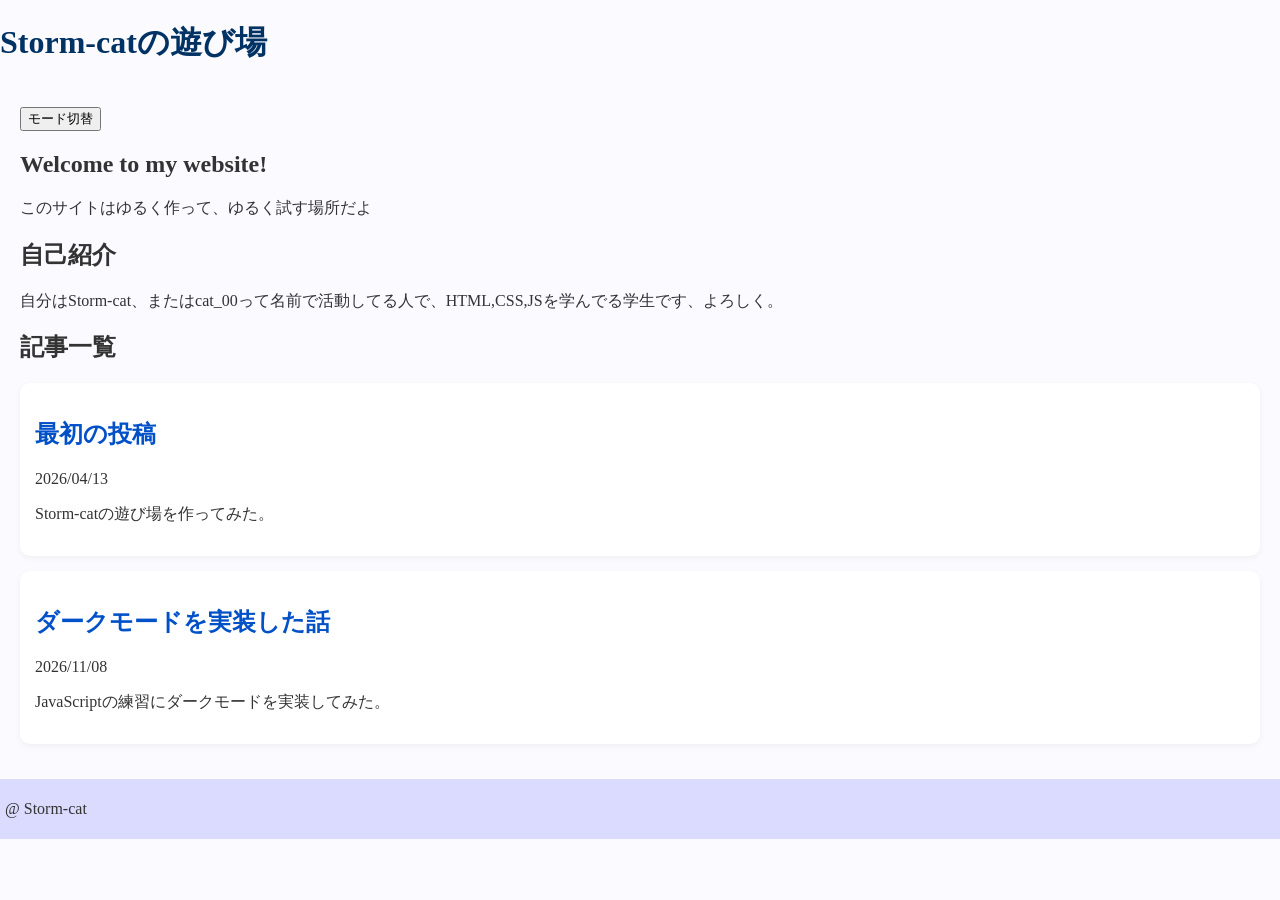
<file: index.html>
<!DOCTYPE html>
<html>

<head>
 <title>My page</title>
 <link rel="stylesheet" href="style.css">
</head>

<body>

 <header>
  <h1>Storm-catの遊び場</h1>
 </header>

 <main>
  <button type="button" id="modechange">モード切替</button>
  <h2>Welcome to my website!</h2>
  <p>このサイトはゆるく作って、ゆるく試す場所だよ</p>
  <h2>自己紹介</h2>
  <p>自分はStorm-cat、またはcat_00って名前で活動してる人で、HTML,CSS,JSを学んでる学生です、よろしく。</p>
  <h2>記事一覧</h2>
  <article>
  <h2><a href="post1.html">最初の投稿</a></h2> <p class="date">2026/04/13</p>
    <p>Storm-catの遊び場を作ってみた。</p>
  </article>
  <article>
  <h2><a href="post2.html">ダークモードを実装した話</a></h2> <p class="date">2026/11/08</p>
    <p>JavaScriptの練習にダークモードを実装してみた。</p>
  </article>
 </main>

 <footer>
  <p>@ Storm-cat</p>
 </footer>

<script src="darkmode.js" defer></script>

</body>

</html>
</file>
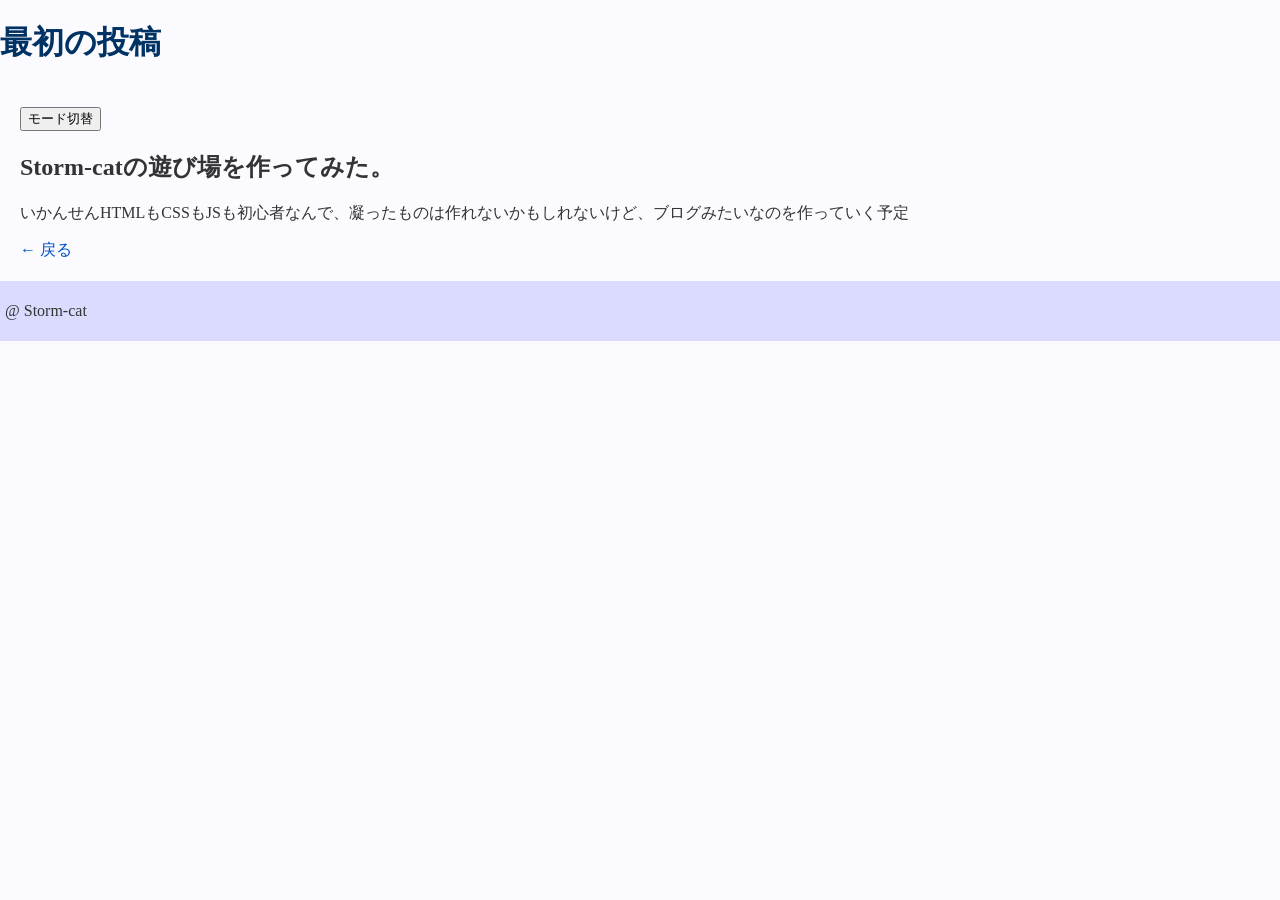
<file: post1.html>
<!DOCTYPE html>
<html>
<head>
  <title>最初の投稿</title>
  <link rel="stylesheet" href="style.css">
</head>

<body>

<header>
  <h1>最初の投稿</h1>
</header>

<main>
  <button type="button" id="modechange">モード切替</button>
  <h2>Storm-catの遊び場を作ってみた。</h2>
  <p>いかんせんHTMLもCSSもJSも初心者なんで、凝ったものは作れないかもしれないけど、ブログみたいなのを作っていく予定</p>

  <a href="index.html">← 戻る</a>
</main>

<footer>
  <p>@ Storm-cat</p>
</footer>

  <script src="darkmode.js"></script>

</body>
</html>
</file>
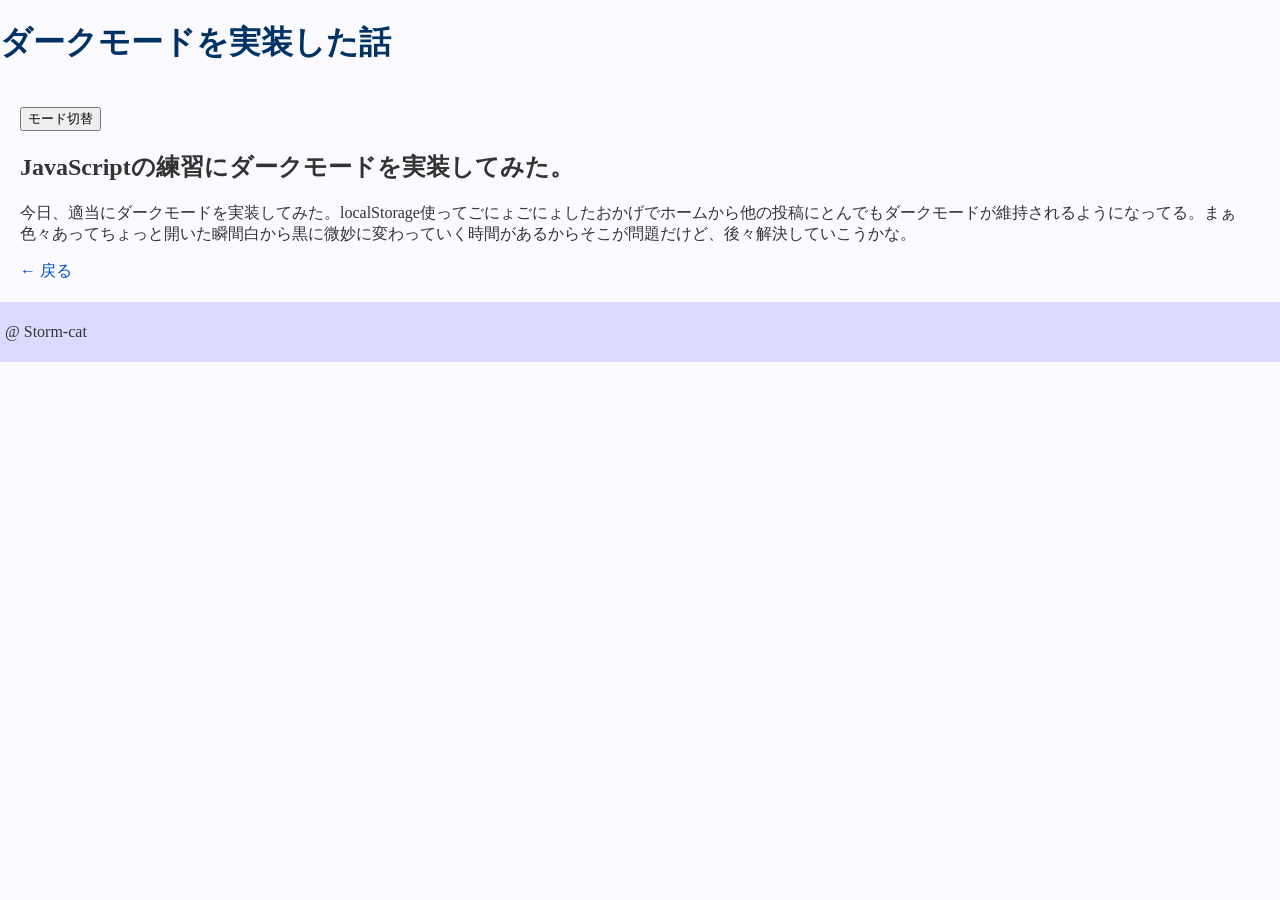
<file: post2.html>
<!DOCTYPE html>
<html>
<head>
  <title>ダークモードを実装した話</title>
  <link rel="stylesheet" href="style.css">
</head>

<body>

<header>
  <h1>ダークモードを実装した話</h1>
</header>

<main>
  <button type="button" id="modechange">モード切替</button>
  <h2>JavaScriptの練習にダークモードを実装してみた。</h2>
  <p>今日、適当にダークモードを実装してみた。localStorage使ってごにょごにょしたおかげでホームから他の投稿にとんでもダークモードが維持されるようになってる。まぁ色々あってちょっと開いた瞬間白から黒に微妙に変わっていく時間があるからそこが問題だけど、後々解決していこうかな。</p>

  <a href="index.html">← 戻る</a>
</main>

<footer>
  <p>@ Storm-cat</p>
</footer>

  <script src="darkmode.js" defer></script>

</body>
</html>
</file>
<file: style.css>
<style>

  header {
    background-color: rgba(190,230,230,0.9);
    padding: 5px;
    border-bottom-left-radius: 10px;
    border-bottom-right-radius: 10px;
    transition: background-color 0.3s;
  }

  main {
    background-color: rgba(250,250,255,1);
    padding: 20px;
    margin: 0px;
    transition: background-color 0.3s;
  }
  
  article {
    background: white;
    margin-bottom: 15px;
    padding: 15px;
    border-radius: 10px;
    box-shadow: 0 2px 6px rgba(0,0,0,0.05);
    transition: background-color 0.3s, box-shadow 0.3s;
  }
  
  footer {
    background-color: rgba(190,190,255,0.5);
    padding: 5px;
    transition: background-color 0.3s;
  }

  h1 {
    color: rgba(0, 50, 100, 1);
    transition: color 0.3s;
  }

  a {
    color: rgba(0, 80, 200, 1);
    text-decoration: none;
    transition: 0.2s;
  }

  a:hover {
    color: rgba(200,50,200,1);
  }

  body {
    background-color: rgba(250,250,255,1);
    color: #333333;
    margin: 0;
    padding: 0;
    transition: background-color 0.3s, color 0.3s;
  }

  html.dark-mode header { background-color: rgba(30, 50, 50, 0.9); }
  html.dark-mode main { background-color: rgba(30, 30, 35, 1); }
  html.dark-mode article { background: rgba(45, 45, 50, 1); box-shadow: 0 2px 6px rgba(0,0,0,0.5); }
  html.dark-mode footer { background-color: rgba(40, 40, 60, 0.5); }
  html.dark-mode h1 { color: rgba(150, 200, 255, 1); }
  html.dark-mode a { color: rgba(100, 180, 255, 1); }
  html.dark-mode a:hover { color: rgba(255, 120, 255, 1); }
  html.dark-mode body { background-color: rgba(30, 30, 35, 1); color: #ffffff; }
</style>
</file>
